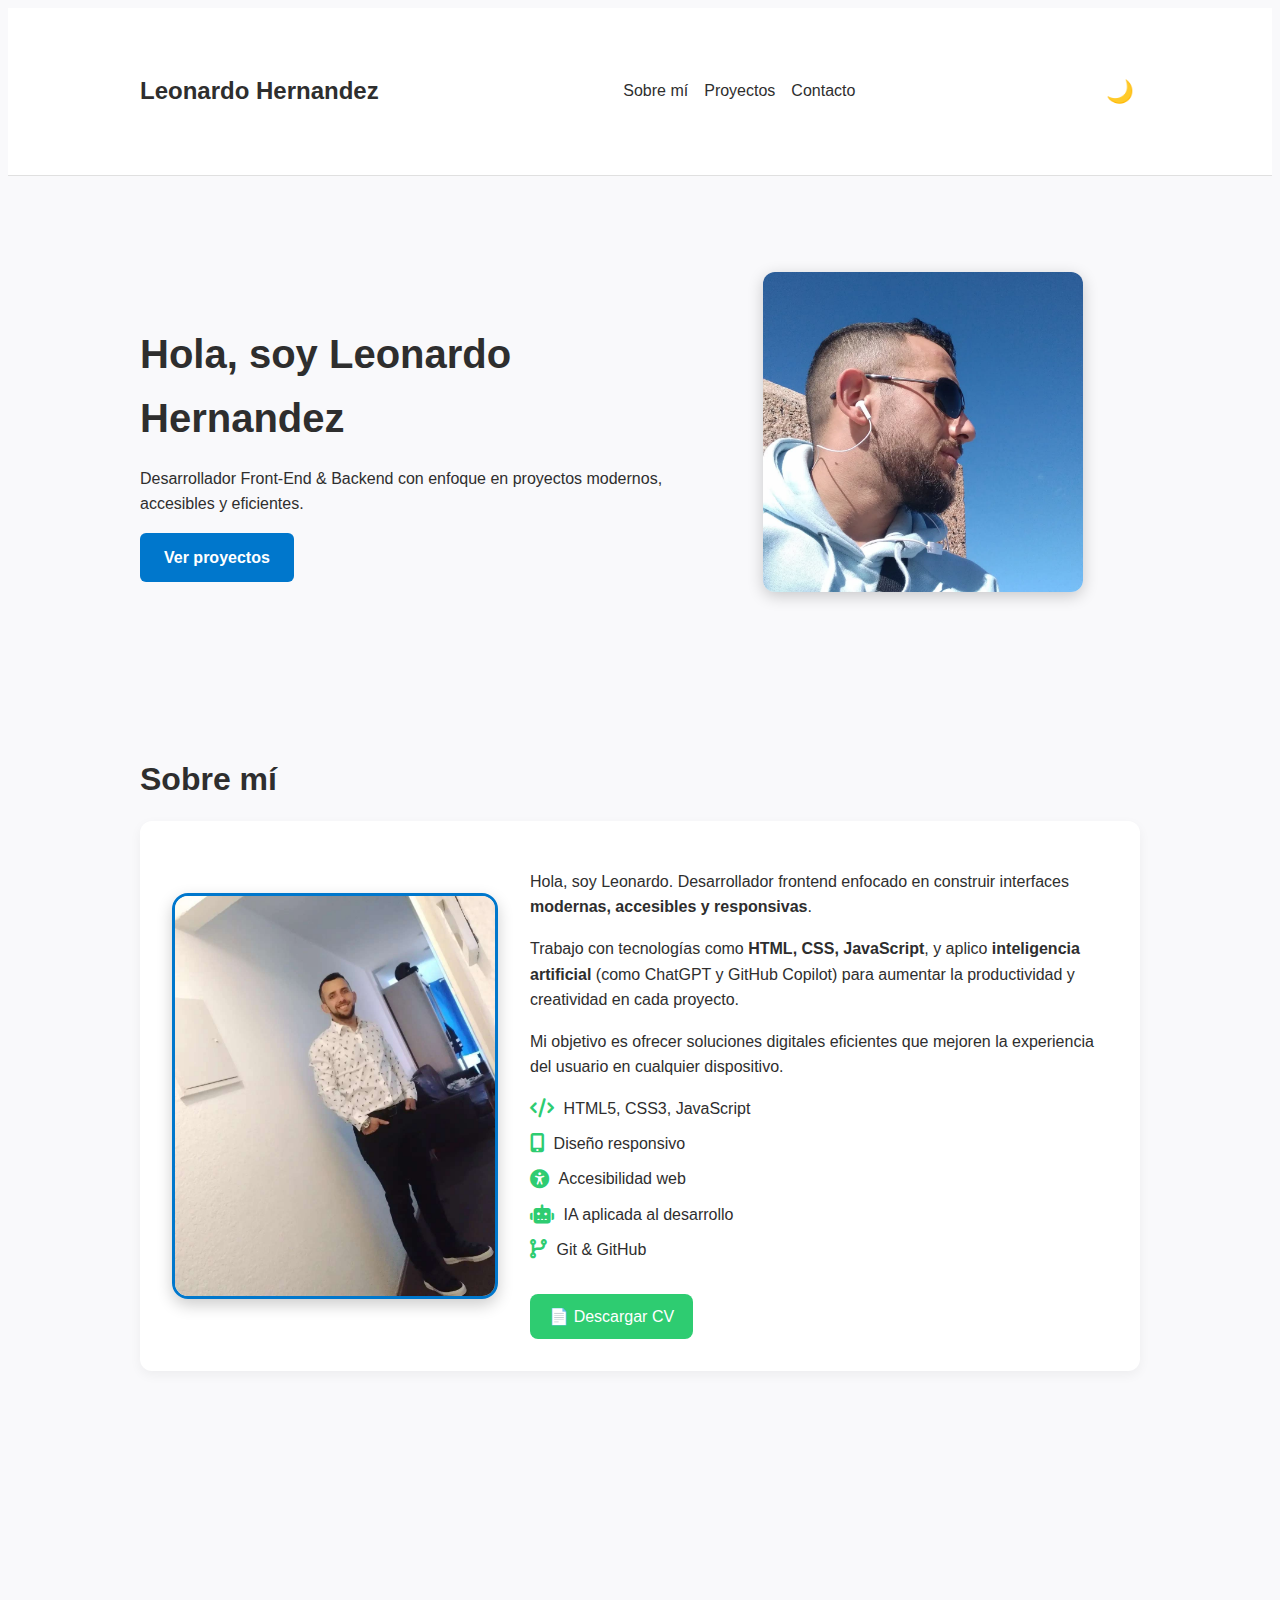
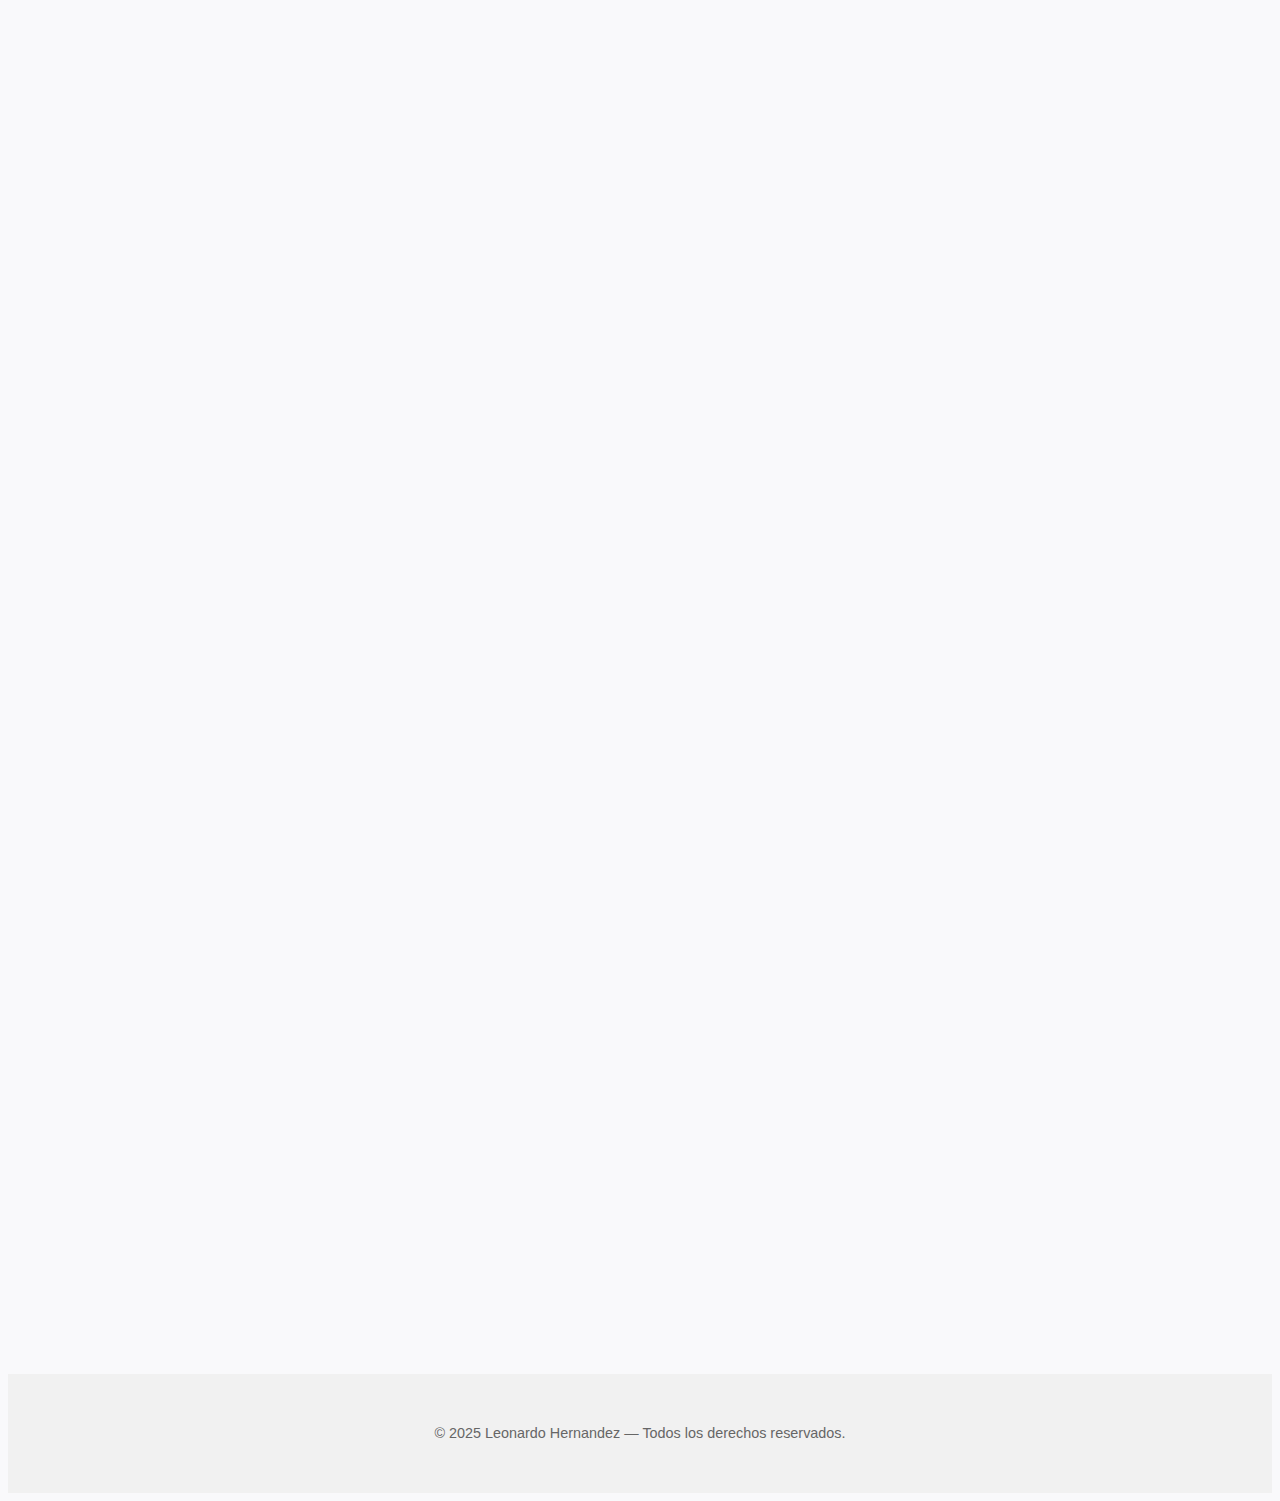
<file: index.html>
<!DOCTYPE html>
<html lang="es">
<head>
  <meta charset="UTF-8" />
  <meta name="viewport" content="width=device-width, initial-scale=1.0"/>
  <title>Portfolio Profesional</title>
  <!-- Estilos principales -->
  <link rel="stylesheet" href="styles.css"/>
  <!-- Font Awesome para iconos -->
  <link rel="stylesheet" href="https://cdnjs.cloudflare.com/ajax/libs/font-awesome/6.4.0/css/all.min.css" integrity="sha512-..." crossorigin="anonymous" referrerpolicy="no-referrer" />
</head>
<body>
  <header class="navbar">
    <div class="container nav-container">
      <h1 class="logo">Leonardo Hernandez</h1>
      <nav id="nav" class="nav">
        <a href="#sobre-mi">Sobre mí</a>
        <a href="#proyectos">Proyectos</a>
        <a href="#contacto">Contacto</a>
      </nav>
      <div class="controls">
        <button id="darkToggle" class="btn-toggle" aria-label="Modo oscuro">🌙</button>
        <button class="hamburger" id="hamburger" aria-label="Abrir menú">☰</button>
      </div>
    </div>
  </header>

<section class="hero hero-with-image fade-in">
  <div class="container hero-content">
    <div class="hero-text">
      <h2>Hola, soy Leonardo Hernandez</h2>
      <p>Desarrollador Front‑End & Backend con enfoque en proyectos modernos, accesibles y eficientes.</p>
      <a href="#proyectos" class="btn btn-hero">Ver proyectos</a>
    </div>
    <div class="hero-image">
      <img src="imagenes/perfil_files/perfil3.webp" alt="Leonardo trabajando" />

  </div>
</section>


  <!-- Sección sobre mí -->
  <section id="sobre-mi" class="about container fade-in">
    <h2>Sobre mí</h2>
    <div class="about-content">
      <img src="imagenes/perfil_files/perfil.jpg" alt="Foto de perfil" class="about-photo">
      <div class="about-text">
        <p>Hola, soy Leonardo. Desarrollador frontend enfocado en construir interfaces <strong>modernas, accesibles y responsivas</strong>.</p>
        <p>Trabajo con tecnologías como <strong>HTML, CSS, JavaScript</strong>, y aplico <strong>inteligencia artificial</strong> (como ChatGPT y GitHub Copilot) para aumentar la productividad y creatividad en cada proyecto.</p>
        <p>Mi objetivo es ofrecer soluciones digitales eficientes que mejoren la experiencia del usuario en cualquier dispositivo.</p>
        <ul class="skills-list">
          <li><i class="fas fa-code"></i> HTML5, CSS3, JavaScript</li>
          <li><i class="fas fa-mobile-alt"></i> Diseño responsivo</li>
          <li><i class="fas fa-universal-access"></i> Accesibilidad web</li>
          <li><i class="fas fa-robot"></i> IA aplicada al desarrollo</li>
          <li><i class="fas fa-code-branch"></i> Git & GitHub</li>
        </ul>
        <a href="" target="_blank" class="btn-descarga">📄 Descargar CV</a>
      </div>
    </div>
  </section>

  <section id="proyectos" class="projects container fade-in">
    <h2>Proyectos</h2>
    <div class="grid">
      <div class="card">
        <img src="proyecto1.png" alt="Proyecto 1">
        <div class="card-info">
          <h3>Proyecto Uno</h3>
          <p>Diseño de landing page para Alexa Detailing</p>
          <a href="https://leonardoherna.github.io/alexa-car-detailing/" target="_blank" class="btn-a-verProyecto">Ver proyecto</a>
        </div>
      </div>
      <div class="card">
        <img src="proyecto2.png" alt="Proyecto 2">
        <div class="card-info">
          <h3>Proyecto Dos</h3>
          <p>Landing para Luna ropa Urbana</p>
          <a href="https://leonardoherna.github.io/luna-ropa-urbana/" target="_blank" class="btn-a-verProyecto">Ver proyecto</a>
        </div>
      </div>
    </div>
  </section>

  <section id="contacto" class="contact container fade-in">
    <h2>Contacto</h2>
    <p>Podés escribirme a <a href="mailto:leonardohernanes307@gmail.com">leonardohernanes307@gmail.com</a></p>
    <a href="https://wa.me/59897431589" class="whatsapp-btn" target="_blank">
      <i class="fab fa-whatsapp"></i> Podés contactarme por WhatsApp
    </a>
      <p>
  Seguime:
  <a href="https://www.instagram.com/leonardo.hernandezbentancor.9/" target="_blank">
    <i class="fab fa-instagram"></i> @LeonardoHernandezBentancor
  </a>
</p>
  </section>

  <footer class="footer">
    <div class="container">
      © 2025 Leonardo Hernandez — Todos los derechos reservados.
    </div>
  </footer>

  <script src="script.js"></script>
</body>
</html>
</file>
<file: styles.css>
:root {
  --bg-color: #f9f9fb;
  --text-color: #2e2e2e;
  --primary-color: #0077cc;
  --accent-color: #005fa3;
  --card-bg: #ffffff;
  --border-color: #e0e0e0;
  --footer-bg: #f1f1f1;
}

body.dark {
  --bg-color: #121212;
  --text-color: #eaeaea;
  --card-bg: #1e1e1e;
  --footer-bg: #181818;
  --border-color: #2e2e2e;
}

body {
  font-family: 'Segoe UI', sans-serif;
  background-color: var(--bg-color);
  color: var(--text-color);
  transition: background 0.3s, color 0.3s;
  line-height: 1.6;
}

.container {
  width: 90%;
  max-width: 1000px;
  margin: auto;
  padding: 2rem 0;
}

.navbar {
  background: var(--card-bg);
  border-bottom: 1px solid var(--border-color);
  padding: 1rem 0;
  position: sticky;
  top: 0;
  z-index: 999;
}

.nav-container {
  display: flex;
  align-items: center;
  justify-content: space-between;
}

.logo {
  font-size: 1.5rem;
}

.nav {
  display: flex;
  gap: 1rem;
}

.nav a {
  text-decoration: none;
  color: var(--text-color);
  font-weight: 500;
}

.controls {
  display: flex;
  align-items: center;
  gap: 1rem;
}

.btn-toggle, .hamburger {
  background: none;
  border: none;
  font-size: 1.4rem;
  cursor: pointer;
}

.hamburger {
  display: none;
}

.hero-with-image {
  padding: 4rem 0;
  background-color: var(--bg-color);
}

.hero-content {
  display: flex;
  align-items: center;
  justify-content: space-between;
  gap: 2rem;
  flex-wrap: wrap;
}

.hero-text {
  flex: 1 1 400px;
}

.hero-text h2 {
  font-size: 2.5rem;
  color: var(--text-color);
}

.hero-text p {
  margin: 1rem 0;
  color: var(--text-color);
}

.btn-hero {
  display: inline-block;
  background-color: var(--primary-color);
  color: white;
  padding: 0.75rem 1.5rem;
  border-radius: 6px;
  text-decoration: none;
  font-weight: bold;
  transition: background 0.3s ease;
}

.btn-hero:hover {
  background-color: var(--accent-color);
}

.hero-image {
  flex: 1 1 300px;
  text-align: center;
}

.hero-image img {
  width: 100%;
  max-width: 320px;
  border-radius: 12px;
  object-fit: cover;
  box-shadow: 0 4px 16px rgba(0, 0, 0, 0.2);
}


.scroll-down {
  font-size: 2rem;
  animation: bounce 1.2s infinite;
  margin-top: 2rem;
  opacity: 0.7;
}
@keyframes bounce {
  0%, 100% { transform: translateY(0); }
  50% { transform: translateY(8px); }
}

.btn:hover {
  background: var(--accent-color);
}

/* Sobre mí */
.fade-in {
  opacity: 0;
  transform: translateY(20px);
  transition: opacity 0.8s ease, transform 0.8s ease;
}

.fade-in.visible {
  opacity: 1;
  transform: translateY(0);
}

.about-content {
  display: flex;
  flex-wrap: wrap;
  gap: 2rem;
  align-items: center;
  padding: 2rem;
  background-color: var(--card-bg); /* Cambio a variable en lugar de color fijo */
  border-radius: 12px;
  box-shadow: 0 4px 12px rgba(0, 0, 0, 0.05);
}

/* btn-a-verProyecto */

.btn-a-verProyecto{
    display: inline-block;
  margin-top: 1rem;
  padding: 0.6rem 1.2rem;
  background-color: var(--primary-color);
  color: white;
  border: none;
  border-radius: 6px;
  font-weight: bold;
  text-decoration: none;
  transition: background-color 0.3s ease, transform 0.2s ease;
  box-shadow: 0 2px 6px rgba(0, 0, 0, 0.15);
}

body.dark .btn-a-verProyecto {
  border: 1px solid #0077cc;
  box-shadow: 0 2px 6px rgba(255, 255, 255, 0.05);
}

.about-photo {
  width: 100%;
  max-width: 320px;
  height: auto;
  border-radius: 16px;
  object-fit: cover;
  box-shadow: 0 6px 16px rgba(0, 0, 0, 0.2);
  border: 3px solid var(--primary-color);
  transition: transform 0.3s ease;
}

.about-photo:hover {
  transform: scale(1.02);
}


.about-text {
  flex: 1;
  min-width: 250px;
}

.about-text p {
  margin-bottom: 1rem;
  line-height: 1.6;
  color: var(--text-color); /* Uso de variable para adaptarse al tema */
}

.skills-list {
  list-style: none;
  padding-left: 0;
  margin-top: 1rem;
}

.skills-list li {
  margin-bottom: 0.6rem;
  font-size: 1rem;
  display: flex;
  align-items: center;
  color: var(--text-color); /* Variable para coherencia */
}

.skills-list i {
  color: #2ecc71;
  margin-right: 0.6rem;
  font-size: 1.2rem;
}

.btn-descarga {
  display: inline-block;
  margin-top: 1rem;
  padding: 0.6rem 1.2rem;
  background-color: #2ecc71;
  color: white;
  border-radius: 8px;
  text-decoration: none;
  transition: background 0.3s;
}

.btn-descarga:hover {
  background-color: #27ae60;
}

/* Secciones */
section h2 {
  font-size: 2rem;
  margin-bottom: 1rem;
}

.projects .grid {
  display: grid;
  grid-template-columns: repeat(auto-fit, minmax(280px, 1fr));
  gap: 1.5rem;
}

.card {
  background: var(--card-bg);
  border: 1px solid var(--border-color);
  border-radius: 8px;
  overflow: hidden;
  transition: transform 0.3s, box-shadow 0.3s;
}

.card:hover {
  transform: translateY(-6px);
  box-shadow: 0 6px 20px rgba(0, 0, 0, 0.08);
}

.card img {
  width: 100%;
  display: block;
}

.card-info {
  padding: 1rem;
}

.whatsapp-btn {
  display: inline-flex;
  align-items: center;
  gap: 0.5rem;
  color: var(--text-color);
  text-decoration: none;
  font-weight: 500;
  padding-left: 0.5rem;
}

.whatsapp-btn i {
  font-size: 1.5rem;
}

/* Footer */
.footer {
  background: var(--footer-bg);
  text-align: center;
  padding: 1rem 0;
  font-size: 0.9rem;
  color: #666;
}

/* Animaciones */
.fade-in {
  opacity: 0;
  transform: translateY(30px);
  animation: fadeIn 0.8s ease-out forwards;
}

@keyframes fadeIn {
  to {
    opacity: 1;
    transform: translateY(0);
  }
}

/* Responsive nav */
@media (max-width: 768px) {
  .nav {
    display: none;
    flex-direction: column;
    background: var(--card-bg);
    position: absolute;
    top: 60px;
    right: 1rem;
    padding: 1rem;
    border: 1px solid var(--border-color);
  }

  .nav.show {
    display: flex;
  }

  .hamburger {
    display: block;
  }
}
</file>
